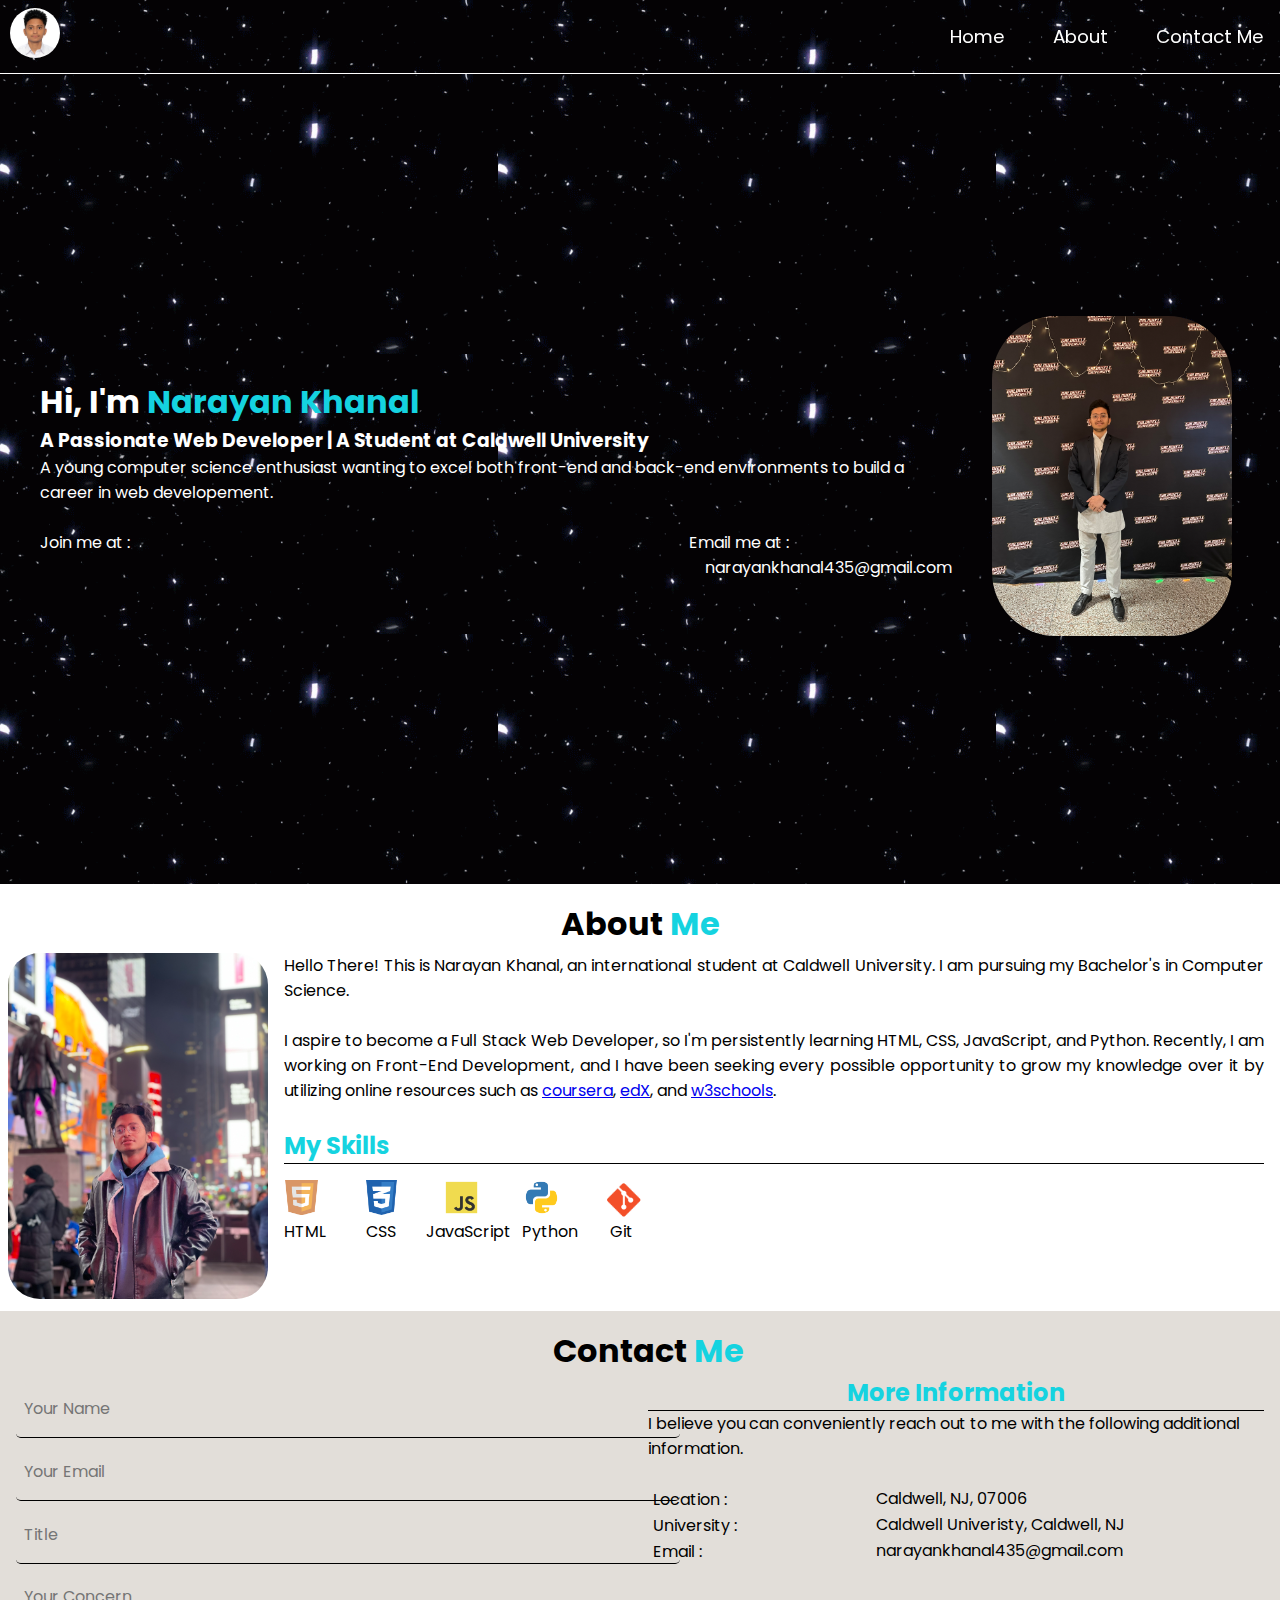
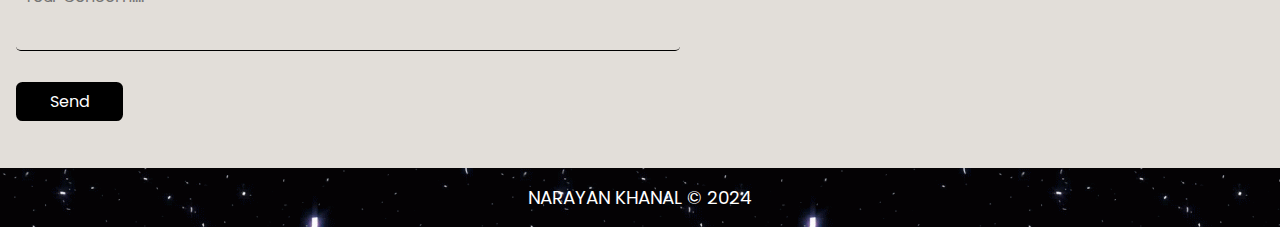
<file: index.html>
<!DOCTYPE html>
<html lang="en">

<head>
    <meta charset="UTF-8">
    <meta http-equiv="X-UA-Compatible" content="IE=edge">
    <meta name="viewport" content="width=device-width, initial-scale=1.0">
    <link rel="stylesheet" href="CSS/style.css">
    <link rel="stylesheet" href="CSS/responsive_style.css">

    <!-- link for different icons -->
    <link rel="stylesheet" href="https://cdnjs.cloudflare.com/ajax/libs/font-awesome/6.1.0/css/all.min.css"
        integrity="sha512-10/jx2EXwxxWqCLX/hHth/vu2KY3jCF70dCQB8TSgNjbCVAC/8vai53GfMDrO2Emgwccf2pJqxct9ehpzG+MTw=="
        crossorigin="anonymous" referrerpolicy="no-referrer"/>
    <!--browser favicon-->
    <link rel="shortcut icon" href="Images/My_Photo.JPG" type="image/x-icon">
    <!--normal android size-->
    <link rel="shortcut icon" href="Images/My_Photo.JPG" type="image/x-icon">
    <!--modern iphone, ipad, mac size-->
    <link rel="apple-touch-icon" href="Images/apple-touch-icon-iphone-retina-120x120.png" type="image/x-icon">
    <title>Narayan Khanal's Portfolio</title>
</head>

<body>
    <header>
        <nav>
            <div class="nav-menu background h-resp-navbar">
                <div class="nav-logo v-resp-navmenu">
                    <img src="/Images/My_Photo.JPG" alt="my_photo" title="Narayan Khanal" width="50">
                </div>
                <div class="navlist-menu v-resp-navmenu">
                    <ul id="list">
                        <li class="list-options"><a class="links" href="#">Home</a></li>
                        <li class="list-options"><a class="links" href="#about">About</a></li>
                        <li class="list-options"><a class="links" href="#contact">Contact Me</a></li>
                    </ul>
                </div>
                <div class="hamburger">
                    <div class="line"></div>
                    <div class="line"></div>
                    <div class="line"></div>
                </div>

            </div>
        </nav>

    </header>
    <main>
        <div class="background">
            <div class="home-container">
                <section class="section1">
                    <div class="header">
                        <h1 id="header1">Hi, I'm <span class="name-style">Narayan Khanal</span></h1>
                        <h3>A Passionate Web Developer | A Student at Caldwell University</h3>
                        <p>A young computer science enthusiast wanting to excel both front-end and back-end environments
                            to build a career in web developement.</p><br>
                        <div class="icons-email">
                            <div class="social-media">
                                Join me at :<br>
                                <div class="icons">
                                    <a title="Link to linkedin account" class="social-links"
                                        href="https://www.linkedin.com/in/narayan-khanal-15a5b81aa/" target="_blank"
                                        rel="noopener noreferrer">
                                        <i class="fa-brands fa-linkedin icon-img"></i>
                                    </a>
                                </div>
                                <div class="icons">
                                    <a title="Link to facebook account" class="social-links"
                                        href="https://www.facebook.com/narayankhanal205/" target="_blank"
                                        rel="noopener noreferrer">
                                        <i class="fa-brands fa-facebook icon-img"></i></a>
                                </div>
                                <div class="icons">
                                    <a title="Link to instagram account" class="social-links"
                                        href="https://www.instagram.com/narayan_khanal2002" target="_blank"
                                        rel="noopener noreferrer"> <i class="fa-brands fa-instagram icon-img"></i></a>
                                </div>
                                <div class="icons">
                                    <a title="Link to github account" class="social-links"
                                        href="https://github.com/Nkhanal2002" target="_blank" rel="noopener noreferrer">
                                        <i class="fa-brands fa-github icon-img"></i></a>
                                </div>
                            </div>
                            <div class="email">
                                Email me at :<br>
                                <div id="email-info">narayankhanal435@gmail.com</span>

                                </div>

                            </div>
                        </div>

                </section>
                <section class="section2">
                    <img src="/Images/My_Image(Tihar-2022-CU).jpg" alt="myphoto" class="myimage"
                        title="This is Narayan Khanal">
                </section>
            </div>
        </div>
        <div class="about-container" id="about">
            <h1>About <span id="me">Me</span></h1>
            <div class="info-container">
                <section class="img-container">
                    <img src="/Images/My_Photo_at_Time_Squares.jpg" alt="My photo when I am at Times Squares">

                </section>
                <section class="aboutme">
                    <div class="myinfo">
                        <p class="para">Hello There! This is Narayan Khanal, an international student at Caldwell
                            University. I am pursuing my Bachelor's in Computer Science. <br><br> I aspire to become a
                            Full Stack Web Developer, so I'm
                            persistently learning HTML, CSS, JavaScript, and Python. Recently, I am working on Front-End
                            Development, and I have been seeking every possible opportunity to grow my knowledge over it
                            by utilizing online resources such as <a href="https://www.coursera.org/"
                                alt="Coursera Website" title="coursera.org" target="_blank" rel="noopener noreferrer">
                                coursera</a>, <a href="https://www.edx.org/" alt="edx Website" title="edx.org"
                                target="_blank" rel="noopener noreferrer">edX</a>, and <a
                                href="https://www.w3schools.com/" title="w3schools.com" target="_blank"
                                rel="noopener noreferrer">w3schools</a>.

                        </p><br>
                        <div class="skills-container">
                            <h2>My Skills</h2>
                            <div class="logos">
                                <img class="logo-hover while-scrolling" src="/Images/Html5logo.png" alt="Html5logo"
                                    width="35">
                                <img class="logo-hover while-scrolling" src="/Images/CSS3logo.png" alt="Css3logo"
                                    width="35">
                                <img class="logo-hover while-scrolling" src="/Images/JSlogo.png" alt="Jslogo"
                                    width="35">
                                <img class="logo-hover while-scrolling" src="/Images/Pythonlogo.png" alt="Pythonlogo"
                                    width="35">
                                <img class="logo-hover while-scrolling" src="/Images/GitLogo.png" alt="Gitlogo"
                                    width="39">

                            </div>
                            <div class="logos-title">
                                <p>HTML</p>
                                <p>CSS</p>
                                <p>JavaScript</p>
                                <p>Python</p>
                                <p id="git">Git</p>
                                
                            </div>

                        </div>
                    </div>

                </section>

            </div>
        </div>
        <div class="contact-container" id="contact">
            <h1>Contact <span id="me">Me</span></h1>
            <div class="contact-info-container">
                <section class="left-half">
                    <div class="contact-form">
                        <form action="" name = "contact-info" method = "POST" data-netlify= "true">
                            <div class="input-contact">
                                <input type="text" name="yourFullName" id="yourFullName" placeholder="Your Name">
                                <input type="email" name="email" id="email" placeholder="Your Email">
                                <input type="text" name="title" id="title" placeholder="Title">
                            </div>
                            <div class="text-area">
                                <textarea name="concern" id="concern" placeholder="Your Concern...."></textarea>
                            </div>
                            <div class="submit-btn">
                                <input type="button" name="submit" id="submit" value="Send">
                            </div>

                        </form>
                    </div>



                </section>
                <section class="right-half">
                    <div class="contact-info">
                        <h2>More Information</h2>
                        <p class="contact-para">I believe you can conveniently reach out to me with the following
                            additional
                            information.</p><br>
                        <div class="additional-contact-details">

                            <div class="contact-icon"><i class="fas fa-map-marker-alt"></i><span
                                    class="icon-title">Location : </span>


                            </div>
                            <div class="detail-info">Caldwell, NJ, 07006</div>
                            <div class="contact-icon"><i class="fas fa-university"></i> <span
                                    class="icon-title">University : </span>


                            </div>
                            <div class="detail-info">Caldwell Univeristy, Caldwell, NJ</div>
                            <div class="contact-icon"><i class="fa-solid fa-envelope"></i><span class="icon-title">Email
                                    : </span>


                            </div>
                            <div class="detail-info">narayankhanal435@gmail.com</div>

                        </div>

                    </div>


                </section>
            </div>
            <div class="social-media">
                <div class="icons">
                    <a title="Link to linkedin account" class="contact-social-links"
                        href="https://www.linkedin.com/in/narayan-khanal-15a5b81aa/" target="_blank"
                        rel="noopener noreferrer">
                        <i class="fa-brands fa-linkedin icon-img"></i></a>
                </div>
                <div class="icons">
                    <a title="Link to facebook account" class="contact-social-links"
                        href="https://www.facebook.com/narayankhanal205/" target="_blank" rel="noopener noreferrer">
                        <i class="fa-brands fa-facebook icon-img"></i></a>
                </div>
                <div class="icons">
                    <a title="Link to instagram account" class="contact-social-links"
                        href="https://www.instagram.com/narayan_khanal2002" target="_blank" rel="noopener noreferrer">
                        <i class="fa-brands fa-instagram icon-img"></i></a>
                </div>
                <div class="icons">
                    <a title="Link to github account" class="contact-social-links" href="https://github.com/Nkhanal2002"
                        target="_blank" rel="noopener noreferrer"> <i class="fa-brands fa-github icon-img"></i></a>
                </div>
            </div>

        </div>

    </main>
    <footer>
        <div class="footinfo">
            Narayan Khanal &copy; 2024
        </div>
    </footer>
    <script src="index.js"></script>

</body>
</html>
</file>
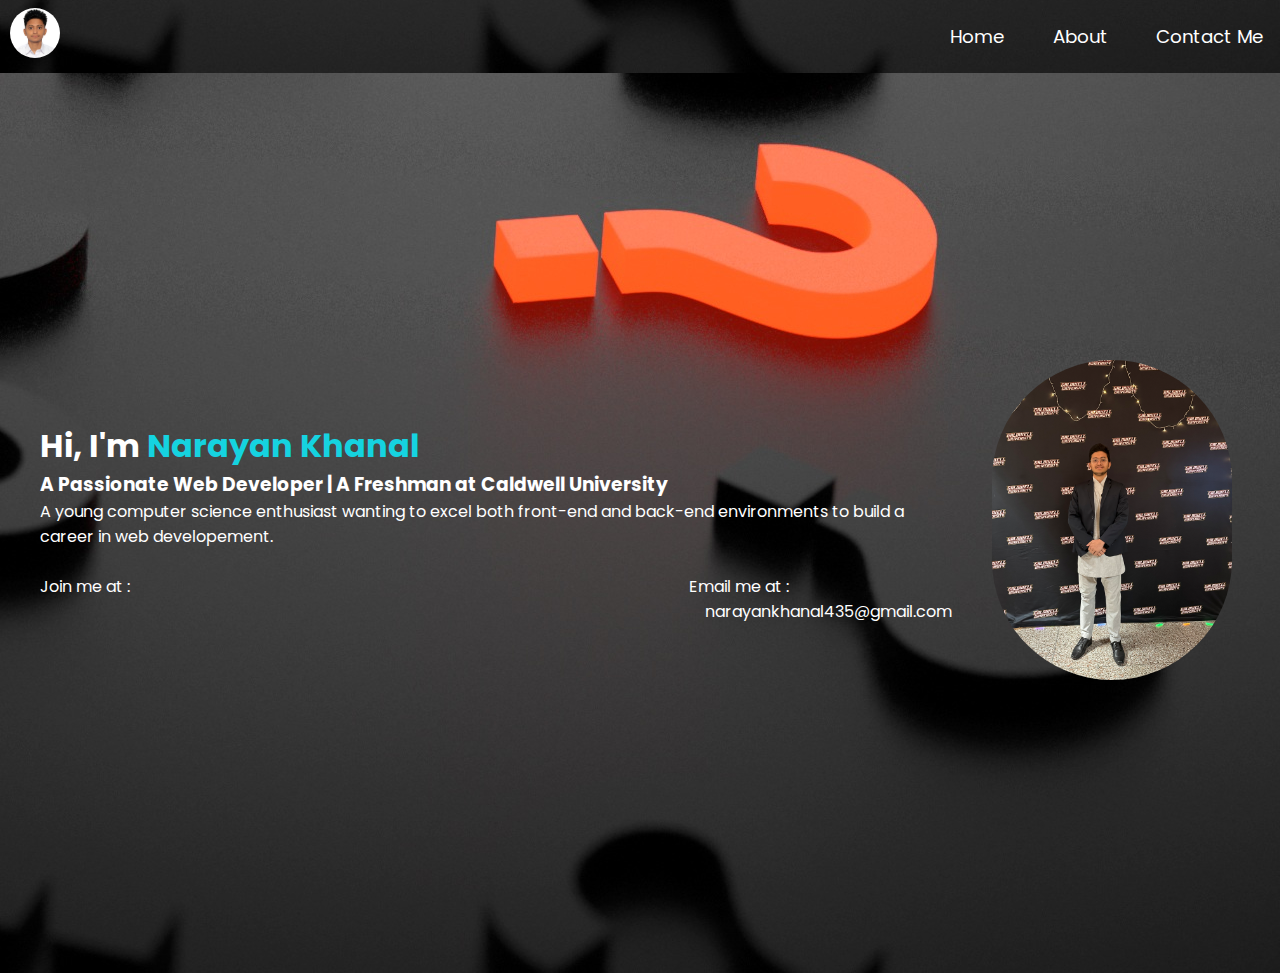
<file: My_Portfolio_Website/index.html>
<!DOCTYPE html>
<html lang="en">

<head>
    <meta charset="UTF-8">
    <meta http-equiv="X-UA-Compatible" content="IE=edge">
    <meta name="viewport" content="width=device-width, initial-scale=1.0">
    <link rel="stylesheet" href="CSS/style.css">
    <link rel="stylesheet" href="CSS/responsive_style.css">

    <!-- link for different icons -->
    <link rel="stylesheet" href="https://cdnjs.cloudflare.com/ajax/libs/font-awesome/6.1.0/css/all.min.css"
        integrity="sha512-10/jx2EXwxxWqCLX/hHth/vu2KY3jCF70dCQB8TSgNjbCVAC/8vai53GfMDrO2Emgwccf2pJqxct9ehpzG+MTw=="
        crossorigin="anonymous" referrerpolicy="no-referrer" />
    <!--browser favicon-->
    <link rel="shortcut icon" href="Images/My_Photo.JPG" type="image/x-icon">
    <!--normal android size-->
    <link rel="shortcut icon" href="Images/My_Photo.JPG" type="image/x-icon">
    <!--modern iphone, ipad, mac size-->
    <link rel="apple-touch-icon" href="Images/apple-touch-icon-iphone-retina-120x120.png" type="image/x-icon">
    <title>My Portfolio</title>
</head>

<body>
    <header>
        <nav>
            <div class="nav-menu background h-resp-navbar">
                <div class="nav-logo v-resp-navmenu">
                    <img src="/Images/My_Photo.JPG" alt="my_photo" title="Narayan Khanal" width="50">
                </div>
                <div class="navlist-menu v-resp-navmenu">
                    <ul id="list">
                        <li class="list-options"><a class="links" href="#home">Home</a></li>
                        <li class="list-options"><a class="links" href="#about">About</a></li>
                        <li class="list-options"><a class="links" href="#contact">Contact Me</a></li>
                    </ul>
                </div>
                <div class="hamburger">
                    <div class="line"></div>
                    <div class="line"></div>
                    <div class="line"></div>
                </div>
                
            </div>
        </nav>

    </header>
    <main>
        <div class="background">
            <div class="home-container2">
                <section class="section1">
                    <div class="header">
                        <h1 id="header1">Hi, I'm <span class="name-style">Narayan Khanal</span></h1>
                        <h3>A Passionate Web Developer | A Freshman at Caldwell University</h3>
                        <p>A young computer science enthusiast wanting to excel both front-end and back-end environments
                            to build a career in web developement.</p><br>
                        <div class="icons-email">
                            <div class="social-media">
                                Join me at :<br>
                                <div class="icons">
                                    <a class="social-links"
                                        href="https://www.linkedin.com/in/narayan-khanal-15a5b81aa/">
                                        <i class="fa-brands fa-linkedin icon-img"></i></a>
                                </div>
                                <div class="icons">
                                    <a class="social-links" href="https://www.facebook.com/narayankhanal205/">
                                        <i class="fa-brands fa-facebook icon-img"></i></a>
                                </div>
                                <div class="icons">
                                    <a class="social-links" href="https://www.instagram.com/narayan_khanal2002"> <i
                                            class="fa-brands fa-instagram icon-img"></i></a>
                                </div>
                                <div class="icons">
                                    <a class="social-links" href="https://github.com/Nkhanal2002"> <i
                                            class="fa-brands fa-github icon-img"></i></a>
                                </div>
                            </div>
                            <div class="email">
                                Email me at :<br>
                                <div id="email-info">narayankhanal435@gmail.com</span>

                            </div>

                        </div>
                    </div>

                </section>
                <section class="section2">
                    <img src="/Images/My_Image(Tihar-2022-CU).jpg" alt="myphoto" class="myimage"
                        title="This is Narayan Khanal">
                </section>
            </div>
        </div>
        <script src = "index.js"></script>

    </main>
    <footer>

    </footer>
   
</body>

</html>
</file>
<file: CSS/style.css>
@import url('https://fonts.googleapis.com/css2?family=Poppins&display=swap');
*{
    margin: 0;
    padding: 0;
    box-sizing: border-box;
    font-family: 'Poppins', sans-serif;
}
html{
    scroll-behavior: smooth !important;
}
/* header section */
header{
    position:sticky;
    top:0;
    z-index:1;
    width:100%;

}
.links{
    color:white;
    text-decoration: none;
    font-size:1.15rem;
}
.links:hover{
    transition:all 0.3s ease-out;
    border-bottom:0.2rem solid white;
    padding:0.2rem;
    color:rgb(21, 211, 224);
    
}
.nav-menu{
    display:flex;
    justify-content:space-between;
    align-items:center;
    padding:0.5rem 0rem;
    border-bottom:0.01rem solid white;
}
#list{
    display:flex;
    align-items:center;
    list-style-type: none;
}
.hamburger{
    cursor:pointer;
    display:none;
}
.line{
    width:1.8rem;
    height:0.15rem;
    background-color: white;
    margin:0.3rem 1rem;
}
.list-options{
    margin:0rem 1rem 0rem 2rem;
}
.nav-logo>img{
    border-radius:2rem;
    margin-left:0.6rem;
}
/* main section */
.background{
    background:url(/Images/main-background.gif);
    color:white;
    width:100%;

   
}
.home-container{
    display:flex;
    align-items: center;
    justify-content:space-evenly;
    width:100%;
    height:90vh;

    
}
.name-style{
    color:rgb(21, 211, 224);
}
.section1{
    padding:0rem 0rem 0rem 2.5rem;
}
.icons-email{
    display: flex;
    justify-content: space-between;
    align-items: center;
}
.section2>img{
    width:15rem;
    border-radius:4rem;
    margin:1rem 3rem 1rem 2.5rem;
}
#header1{
    font-size:2rem;
}
.icons{
    margin-left:1rem;
    color:white;
    display:inline-block;
}
.social-links{
    text-decoration:none;
    font-size:1.3rem;
    color:white;
}
.social-links:hover{
    transition:all 0.4s ease;
    color:rgb(39, 148, 232);
}
.icon-img:hover{
    transform:rotate(15deg);
}
#email-info{
    margin-left:1rem;
}
#email-info:hover{
    color:rgb(21, 211, 224);
    cursor:pointer;
    transition:all 0.3s ease;
}
/* About container */
.info-container{
    margin:0.3rem 0;
    display:flex;

}
.img-container>img{
    margin-left:0.5rem;
    width:260px;
    border-radius:2rem;
}
.about-container>h1{
    padding-top: 1rem;
    text-align:center;
}
#me{
    color:rgb(21, 211, 224);
}
.aboutme{
    padding: 0rem 1rem;
}
.para{
    text-align:justify;
}
.skills-container>h2{
    color:rgb(21, 211, 224);
    border-bottom:1px solid black;
    
}
.logos{
    margin-top:1rem;
    display:grid;
    grid-template-columns:5rem 5rem 5rem 5rem 5rem;
}
.logo-hover:hover{
    transition: all 0.3s ease;
    transform:translateY(2px);
}
.logos-title{
   display: grid;
   grid-template-columns: 5.1rem 3.8rem 6rem 5rem 5rem;

}
#git{
    margin-left: 0.5rem;
}
/* contact container */
.contact-container{
    width: 100%;
    padding: 1rem 0rem 1.4rem 1rem;
    background-color:rgba(207, 200, 191,0.6)
}
.contact-container>h1{
    text-align:center;
}
.contact-info-container{
    display:flex;
    justify-content:space-between;
}
.left-container{
   width:50%;
}

/* right contact container */
.right-half{
    width:50%;
    padding-right:1rem;
}

.contact-info>h2{
    text-align: center;
    color:rgb(21, 211, 224);
    border-bottom: 1px solid black;
}

.icon-title{
    margin-left:.3rem;
}
.additional-contact-details{
    display:grid;
    grid-template-columns: auto auto;
}
/* input and text-area */
input{
    display:block;
}
.input-contact>input,textarea{
    font-size:inherit;
    background-color: inherit;
    padding: 1rem 0.5rem;
    width:200%;
    resize:none;
    border:none;
    border-bottom: 1.3px solid black;
    border-radius:.3rem;
    margin-top:.3rem;
    
}

/* submit button */
.submit-btn{
    margin:1.5rem 0rem 0rem 0rem;
}
#submit{
    font-size:inherit;
    padding:.3rem 2rem;
    background-color:black;
    border-radius:.4rem;
    border: 2px solid black;
    color:white;
}
#submit:hover{
    background-color: rgb(21, 211, 224);
    transition: all .2s ease-in-out;
    color:black;
    
}
.contact-icon>i{
    font-size:1.1rem;
}
/* Social Media Links */
.contact-container>.social-media{
    text-align:center;
}
/* Targeting the social media icons only */
.contact-social-links{
    margin-top:1rem;
    color: black;
    font-size: 1.4rem;
}
.contact-social-links:hover{
    color: rgba(14, 162, 211, 0.879);
}

/* footer */
footer{
    background:url(/Images/main-background.gif);
}
.footinfo{
    text-align: center;
    font-size:1.15rem;
    text-transform: uppercase;
    color:white;
    padding:1rem;
}
</file>
<file: CSS/responsive_style.css>
/* For mobile devices having a max width of 830px */
@media only screen and (max-width: 830px) {
    /* Nav bar and Home container */
    .nav-menu{
        flex-direction:column;
        height:16rem;
        transition:all 0.5s ease-out;
    }
    .nav-logo{
        padding:0.1rem 0rem;
        transition: all 0.1s ease-out 0.02s;
    }
    .navlist-menu{
        transition: all 0.1s ease-out 0.3s;
    }
    
    #list{
        flex-direction:column;
        margin-bottom:1rem;
    }
    .list-options{
        padding:1rem 0rem;
    }
    .hamburger{
        margin-top:1rem;
        display:block;
        position:absolute;
        right:0;
        top:0;
    }
    .hamburger:hover{
       padding:0.2rem 0rem;
       background-color:rgb(55, 58, 58);
       border-radius:0.4rem;
       transition:all 0.3s ease-out;
    }
    .h-resp-navbar{
        height:4rem;
    }
    .v-resp-navmenu{
        opacity:0;
        transition: all 0.01s ease-out;
    }
    .home-container{
        padding-bottom:2rem;
        flex-direction:column-reverse;
        justify-content: center;
        align-items:center;
        height:100%;
    }
    .section1,.section2{
        text-align:center;
        margin-top:0.6rem;
        padding:0rem 1rem;
    }
    header>p{
        text-align:justify;
    }
    .section2>img{
        border-radius:1.5rem;
        width:40%;
    }
    .icons-email{
        flex-direction:column;
    }
    .icons{
        margin-top:0.3rem;
    }
    .email{
        margin-top:1rem;
    }
    /*About Container*/
    .info-container{
        flex-direction: column;
    }
    .img-container{
        text-align:center;
    }
    /*Contact Container*/
    .contact-info-container{
        flex-direction:column;
    }
    .input-contact>input,textarea{
        width:100%;
    }
    .left-half{
        width:100%;
        padding-right:1rem;
    }
    .right-half{
        width:100%;
        padding-top:1rem;
    }
}
/* For a mobile device having a maximum width of 300px */
@media only screen and (max-width:435px){
    body{
        width:-moz-fit-content;
        width: fit-content;
    }
    #header1{
        font-size:1.4rem;
    }
    .header>h3{
        font-size:1.1rem;
    }
    .img-container>img{
        width:130px;
    }
    .additional-contact-details{
        display:block;
    }
    .detail-info{
        padding-left:0.5rem;
    }

}
</file>
<file: My_Portfolio_Website/CSS/style.css>
@import url('https://fonts.googleapis.com/css2?family=Poppins&display=swap');
*{
    margin: 0;
    padding: 0;
    box-sizing: border-box;
    font-family: 'Poppins', sans-serif;
}
/* header section */
header{
    position:sticky;
    top:0;
    z-index:1;
    width:100%;

}
.links{
    color:white;
    text-decoration: none;
    font-size:1.15rem;
}
.links:hover{
    transition:all 0.3s ease-out;
    border-bottom:0.2rem solid white;
    padding:0.2rem;
    color:rgb(21, 211, 224);
    
}
.nav-menu{
    display:flex;
    justify-content:space-between;
    align-items:center;
    padding:0.5rem 0rem;
}
#list{
    display:flex;
    align-items:center;
    list-style-type: none;
}
.hamburger{
    cursor:pointer;
    display:none;
}
.line{
    width:1.8rem;
    height:0.15rem;
    background-color: white;
    margin:0.3rem 1rem;
}
.list-options{
    margin:0rem 1rem 0rem 2rem;
}
.nav-logo>img{
    border-radius:2rem;
    margin-left:0.6rem;
}
/* main section */
.background{
    background:url(/Images/wallpaper2.jpg) no-repeat bottom;
    color:white;
    width:100%;

   
}
.home-container2{
    display:flex;
    align-items: center;
    justify-content:space-between;
    width:100%;
    height:100vh;

    
}
.name-style{
    color:rgb(21, 211, 224);
}
.section1{
    padding:0rem 0rem 0rem 2.5rem;
}
.icons-email{
    display: flex;
    justify-content: space-between;
    align-items: center;
}
.section2>img{
    width:15rem;
    border-radius:40rem;
    margin:1rem 3rem 1rem 2.5rem;
}
#header1{
    font-size:2rem;
}
.icons{
    margin-left:1rem;
    color:white;
    display:inline-block;
}
.social-links{
    text-decoration:none;
    font-size:1.3rem;
    color:white;
}
.social-links:hover{
    transition:all 0.4s ease;
    color:rgb(39, 148, 232);
}
.icon-img:hover{
    transform:rotate(15deg);
}
#email-info{
    margin-left:1rem;
}
#email-info:hover{
    color:rgb(21, 211, 224);
    cursor:pointer;
    transition:all 0.3s ease;
}
</file>
<file: My_Portfolio_Website/CSS/responsive_style.css>
/* For mobile devices having a max width of 808px */
@media only screen and (max-width: 808px) {
    .nav-menu{
        flex-direction:column;
        height:16rem;
        transition:all 0.5s ease-out;
    }
    .nav-logo{
        padding:0.1rem 0rem;
    }
    #list{
        flex-direction:column;
        margin-bottom:1rem;
    }
    .list-options{
        padding:1rem 0rem;
    }
    .hamburger{
        margin-top:1rem;
        display:block;
        position:absolute;
        right:0;
        top:0;
    }
    .hamburger:hover{
       padding:0.2rem 0rem;
       background-color:rgb(55, 58, 58);
       border-radius:0.4rem;
       transition:all 0.3s ease-out;
    }
    .h-resp-navbar{
        height:4rem;
    }
    .v-resp-navmenu{
        opacity:0;
    }
    .home-container2{
        padding-bottom:2rem;
        flex-direction:column-reverse;
        justify-content: center;
        align-items:center;
        height:100%;
    }
    .section1,.section2{
        text-align:center;
        margin-top:0.6rem;
        padding:0rem 1rem;
    }
    .section2>img{
        border-radius:1.5rem;
        width:40%;
    }
    .icons-email{
        flex-direction:column;
    }
    .icons{
        margin-top:0.3rem;
    }
    .email{
        margin-top:1rem;
    }
}
/* For a mobile device having a maximum width of 300px */
@media only screen and (max-width:300px){
    #header1{
        font-size:1.4rem;
    }
    .header>h3{
        font-size:1.1rem;
    }
    .home-container2{
        padding:0rem 3px;
    }
}
</file>
